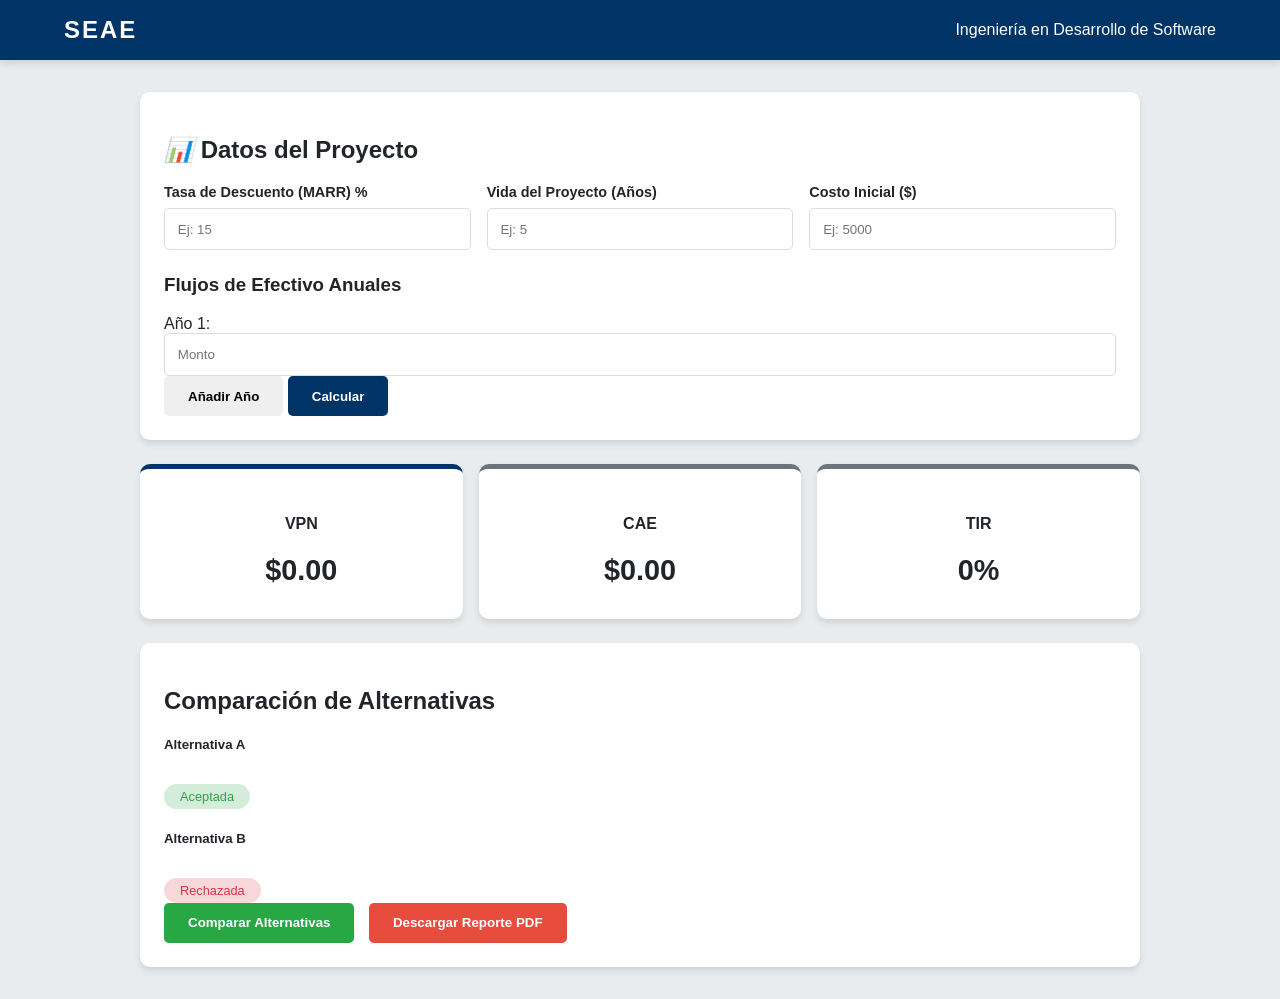
<file: index.html>
<!DOCTYPE html>
<html lang="es">
<head>
    <meta charset="UTF-8">
    <meta name="viewport" content="width=device-width, initial-scale=1.0">
    <title>SEAE - Sistema de Evaluación Económica</title>
    <link rel="stylesheet" href="styles.css">
</head>
<body>
    <nav class="navbar">
        <div class="logo">SEAE</div>
        <div class="nav-title">Ingeniería en Desarrollo de Software</div>
    </nav>

    <main class="dashboard">
        <section class="card input-section">
            <h2><i class="icon">📊</i> Datos del Proyecto</h2>
            <form id="finance-form">
                <div class="grid-inputs">
                    <div class="form-group">
                        <label>Tasa de Descuento (MARR) %</label>
                        <input type="number" step="0.01" placeholder="Ej: 15" required>
                    </div>
                    <div class="form-group">
                        <label>Vida del Proyecto (Años)</label>
                        <input type="number" placeholder="Ej: 5" required>
                    </div>
                    <div class="form-group">
                        <label>Costo Inicial ($)</label>
                        <input type="number" placeholder="Ej: 5000" required>
                    </div>
                </div>

                <h3>Flujos de Efectivo Anuales</h3>
                <div id="flows-container" class="flows-list">
                    <div class="flow-input">
                        <span>Año 1:</span>
                        <input type="number" placeholder="Monto">
                    </div>
                </div>
                
                <div class="actions">
                    <button type="button" class="btn btn-secondary">Añadir Año</button>
                    <button type="submit" class="btn btn-primary">Calcular</button>
                </div>
            </form>
        </section>

        <section class="results-container">
            <div class="card result-card primary">
                <h4>VPN</h4>
                <p id="res-vpn">$0.00</p>
            </div>
            <div class="card result-card">
                <h4>CAE</h4>
                <p id="res-cae">$0.00</p>
            </div>
            <div class="card result-card">
                <h4>TIR</h4>
                <p id="res-tir">0%</p>
            </div>
        </section>

        <section class="comparison-section">
            <div class="card">
                <h2>Comparación de Alternativas</h2>
                <div class="comparison-grid">
                    <div class="alt-column">
                        <h5>Alternativa A</h5>
                        <div class="status positive">Aceptada</div>
                    </div>
                    <div class="alt-column">
                        <h5>Alternativa B</h5>
                        <div class="status negative">Rechazada</div>
                    </div>
                </div>
                <div class="final-actions">
                    <button class="btn btn-compare">Comparar Alternativas</button>
                    <button class="btn btn-pdf">Descargar Reporte PDF</button>
                </div>
            </div>
        </section>
    </main>
</body>
</html>
</file>
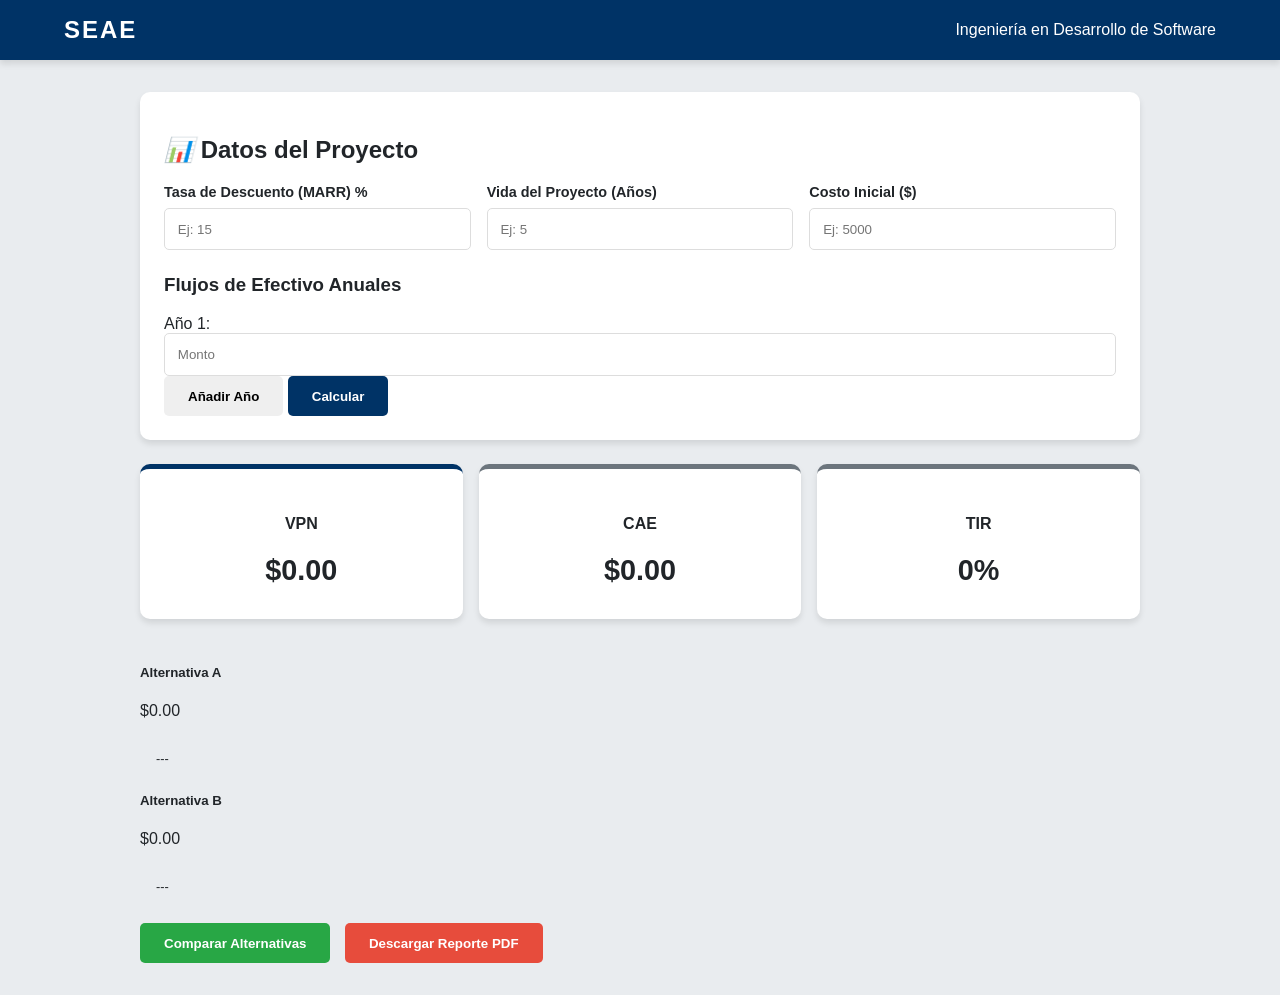
<file: src/main/resources/static/index.html>
<!DOCTYPE html>
<html lang="es">
<head>
    <meta charset="UTF-8">
    <meta name="viewport" content="width=device-width, initial-scale=1.0">
    <title>SEAE - Sistema de Evaluación Económica</title>
    <link rel="stylesheet" href="styles.css">
</head>
<body>
    
    <nav class="navbar">
        <div class="logo">SEAE</div>
        <div class="nav-title">Ingeniería en Desarrollo de Software</div>
    </nav>

    <main class="dashboard">
        <section class="card input-section">
            <h2><i class="icon">📊</i> Datos del Proyecto</h2>
            <form id="finance-form">
                <div class="grid-inputs">
                    <div class="form-group">
                        <label>Tasa de Descuento (MARR) %</label>
                        <input id="trema" type="number" step="0.01" placeholder="Ej: 15" required>
                    </div>
                    <div class="form-group">
                        <label>Vida del Proyecto (Años)</label>
                        <input type="number" placeholder="Ej: 5" required>
                    </div>
                    <div class="form-group">
                        <label>Costo Inicial ($)</label>
                        <input id="inversion" type="number" placeholder="Ej: 5000" required>
                    </div>
                </div>

                <h3>Flujos de Efectivo Anuales</h3>
                <div id="flows-container" class="flows-list">
                    <div class="flow-input">
                        <span>Año 1:</span>
                        <input type="number" placeholder="Monto">
                    </div>
                </div>
                
                <div class="actions">
                    <button type="button" class="btn btn-secondary">Añadir Año</button>
                    <button type="button" id="btn-calcular" class="btn btn-primary">Calcular</button>
                </div>
            </form>
        </section>

        <section class="results-container">
            <div class="card result-card primary">
                <h4>VPN</h4>
                <p id="res-vpn">$0.00</p>
            </div>
            <div class="card result-card">
                <h4>CAE</h4>
                <p id="res-cae">$0.00</p>
            </div>
            <div class="card result-card">
                <h4>TIR</h4>
                <p id="res-tir">0%</p>
            </div>
        </section>

    <div class="comparison-grid">
    <div class="alt-column">
        <h5>Alternativa A</h5>
        <p id="vpn-a">$0.00</p>
        <div id="estado-a" class="status">---</div>
    </div>
    <div class="alt-column">
        <h5>Alternativa B</h5>
        <p id="vpn-b">$0.00</p>
        <div id="estado-b" class="status">---</div>
    </div>
</div>
                <div class="final-actions">
                    <button class="btn btn-compare">Comparar Alternativas</button>
                    <button id="btn-reporte" class="btn btn-pdf">Descargar Reporte PDF</button>
                </div>
            </div>
        </section>
    </main>

    <script src="script.js"></script>
</body>
</html>
</file>
<file: styles.css>
:root {
    --primary: #003366; /* Azul formal */
    --secondary: #6c757d;
    --success: #28a745;
    --danger: #dc3545;
    --light: #f8f9fa;
    --dark: #212529;
    --shadow: 0 4px 6px rgba(0,0,0,0.1);
}

body {
    font-family: 'Segoe UI', Tahoma, Geneva, Verdana, sans-serif;
    background-color: #e9ecef;
    margin: 0;
    color: var(--dark);
}

/* Navbar */
.navbar {
    background: var(--primary);
    color: white;
    padding: 1rem 5%;
    display: flex;
    justify-content: space-between;
    align-items: center;
    box-shadow: var(--shadow);
}

.logo { font-size: 1.5rem; font-weight: bold; letter-spacing: 2px; }

/* Dashboard Layout */
.dashboard {
    max-width: 1000px;
    margin: 2rem auto;
    padding: 0 1rem;
    display: grid;
    gap: 1.5rem;
}

.card {
    background: white;
    padding: 1.5rem;
    border-radius: 10px;
    box-shadow: var(--shadow);
}

/* Inputs Grid */
.grid-inputs {
    display: grid;
    grid-template-columns: repeat(auto-fit, minmax(200px, 1fr));
    gap: 1rem;
    margin-bottom: 1.5rem;
}

.form-group label {
    display: block;
    margin-bottom: 0.5rem;
    font-size: 0.9rem;
    font-weight: 600;
}

input {
    width: 100%;
    padding: 0.8rem;
    border: 1px solid #ddd;
    border-radius: 5px;
    box-sizing: border-box;
}

/* Resultados Estilizados */
.results-container {
    display: grid;
    grid-template-columns: repeat(3, 1fr);
    gap: 1rem;
}

.result-card {
    text-align: center;
    border-top: 5px solid var(--secondary);
}

.result-card.primary { border-top-color: var(--primary); }
.result-card p { font-size: 1.8rem; font-weight: bold; margin: 0.5rem 0; }

/* Botones */
.btn {
    padding: 0.8rem 1.5rem;
    border: none;
    border-radius: 5px;
    cursor: pointer;
    font-weight: bold;
    transition: transform 0.2s;
}

.btn:active { transform: scale(0.95); }

.btn-primary { background: var(--primary); color: white; }
.btn-compare { background: var(--success); color: white; margin-right: 10px; }
.btn-pdf { background: #e74c3c; color: white; } /* Color PDF rojo */

/* Status Indicators */
.status {
    display: inline-block;
    padding: 0.3rem 1rem;
    border-radius: 20px;
    font-size: 0.8rem;
    margin-top: 10px;
}

.positive { background: #d4edda; color: var(--success); }
.negative { background: #f8d7da; color: var(--danger); }
</file>
<file: src/main/resources/static/styles.css>
:root {
    --primary: #003366; /* Azul formal */
    --secondary: #6c757d;
    --success: #28a745;
    --danger: #dc3545;
    --light: #f8f9fa;
    --dark: #212529;
    --shadow: 0 4px 6px rgba(0,0,0,0.1);
}

body {
    font-family: 'Segoe UI', Tahoma, Geneva, Verdana, sans-serif;
    background-color: #e9ecef;
    margin: 0;
    color: var(--dark);
}

/* Navbar */
.navbar {
    background: var(--primary);
    color: white;
    padding: 1rem 5%;
    display: flex;
    justify-content: space-between;
    align-items: center;
    box-shadow: var(--shadow);
}

.logo { font-size: 1.5rem; font-weight: bold; letter-spacing: 2px; }

/* Dashboard Layout */
.dashboard {
    max-width: 1000px;
    margin: 2rem auto;
    padding: 0 1rem;
    display: grid;
    gap: 1.5rem;
}

.card {
    background: white;
    padding: 1.5rem;
    border-radius: 10px;
    box-shadow: var(--shadow);
}

/* Inputs Grid */
.grid-inputs {
    display: grid;
    grid-template-columns: repeat(auto-fit, minmax(200px, 1fr));
    gap: 1rem;
    margin-bottom: 1.5rem;
}

.form-group label {
    display: block;
    margin-bottom: 0.5rem;
    font-size: 0.9rem;
    font-weight: 600;
}

input {
    width: 100%;
    padding: 0.8rem;
    border: 1px solid #ddd;
    border-radius: 5px;
    box-sizing: border-box;
}

/* Resultados Estilizados */
.results-container {
    display: grid;
    grid-template-columns: repeat(3, 1fr);
    gap: 1rem;
}

.result-card {
    text-align: center;
    border-top: 5px solid var(--secondary);
}

.result-card.primary { border-top-color: var(--primary); }
.result-card p { font-size: 1.8rem; font-weight: bold; margin: 0.5rem 0; }

/* Botones */
.btn {
    padding: 0.8rem 1.5rem;
    border: none;
    border-radius: 5px;
    cursor: pointer;
    font-weight: bold;
    transition: transform 0.2s;
}

.btn:active { transform: scale(0.95); }

.btn-primary { background: var(--primary); color: white; }
.btn-compare { background: var(--success); color: white; margin-right: 10px; }
.btn-pdf { background: #e74c3c; color: white; } /* Color PDF rojo */

/* Status Indicators */
.status {
    display: inline-block;
    padding: 0.3rem 1rem;
    border-radius: 20px;
    font-size: 0.8rem;
    margin-top: 10px;
}

.positive { background: #d4edda; color: var(--success); }
.negative { background: #f8d7da; color: var(--danger); }
</file>
